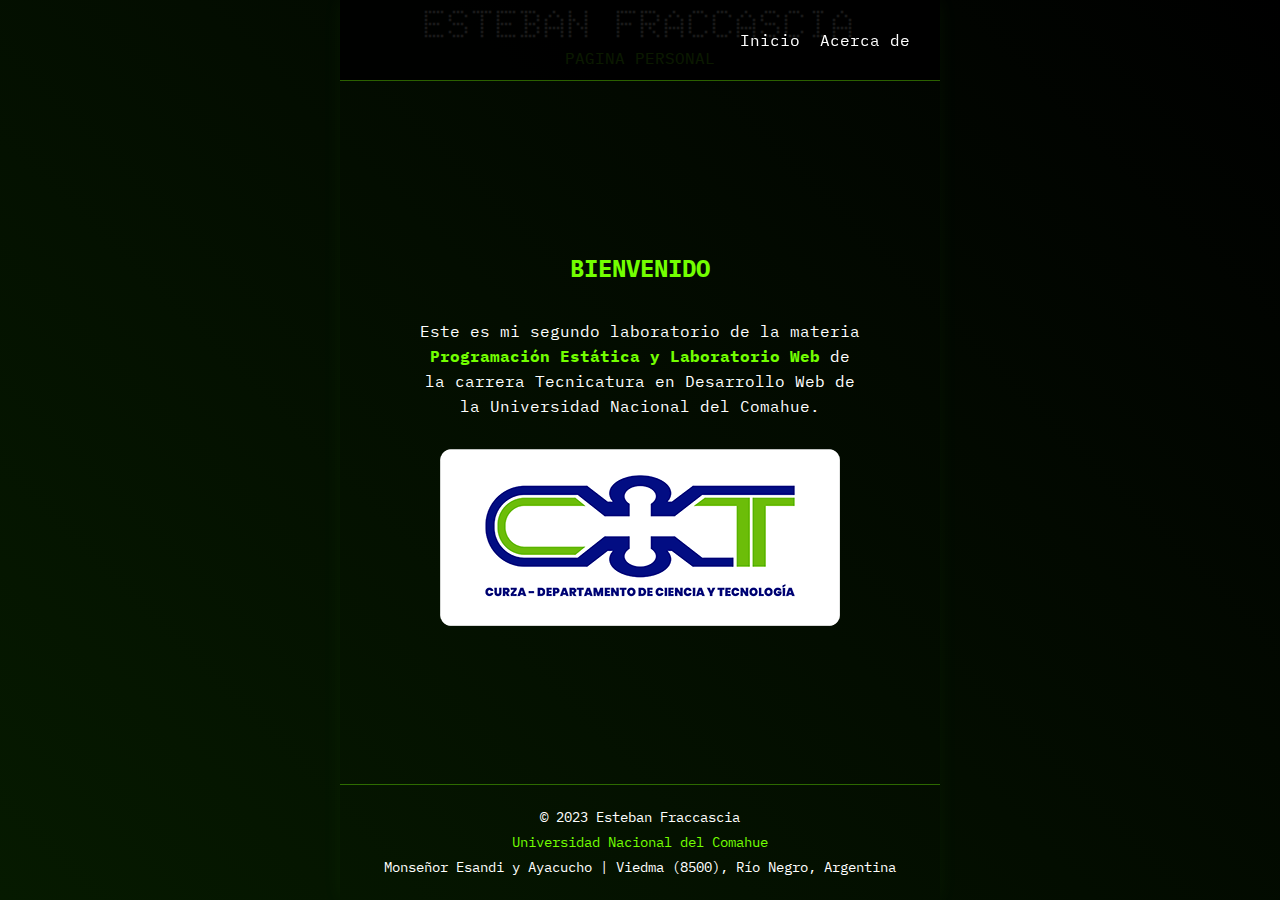
<file: index.html>
<!DOCTYPE html>
<html lang="es">
  <head>
    <meta charset="UTF-8" />
    <meta name="viewport" content="width=device-width, initial-scale=1.0" />
    <link rel="stylesheet" href="styles.css" />
    <title>Esteban Fraccascia</title>
  </head>
  <body>
    <div class="contenedor">
      <header>
        <h1>ESTEBAN FRACCASCIA</h1>
        <p>PAGINA PERSONAL</p>
        <nav>
          <ul>
            <li><a href="#">Inicio</a></li>
            <li><a href="acercade.html">Acerca de</a></li>
          </ul>
        </nav>
      </header>
      <main>
        <h2>BIENVENIDO</h2>
        <p>
          Este es mi segundo laboratorio de la materia
          <span>Programación Estática y Laboratorio Web</span> de la carrera
          Tecnicatura en Desarrollo Web de la Universidad Nacional del Comahue.
        </p>
        <a href="https://web.curza.uncoma.edu.ar/tecnologia" target="_blank"
          ><img src="img/dpto-ciencia-tecnologia.png" alt="" class="uncoma"
        /></a>
      </main>
      <footer>
        <p>© 2023 Esteban Fraccascia</p>
        <p>
          <a href="https://web.curza.uncoma.edu.ar/" target="_blank"
            >Universidad Nacional del Comahue</a
          >
        </p>
        <p>Monseñor Esandi y Ayacucho | Viedma (8500), Río Negro, Argentina</p>
      </footer>
    </div>
  </body>
</html>
</file>
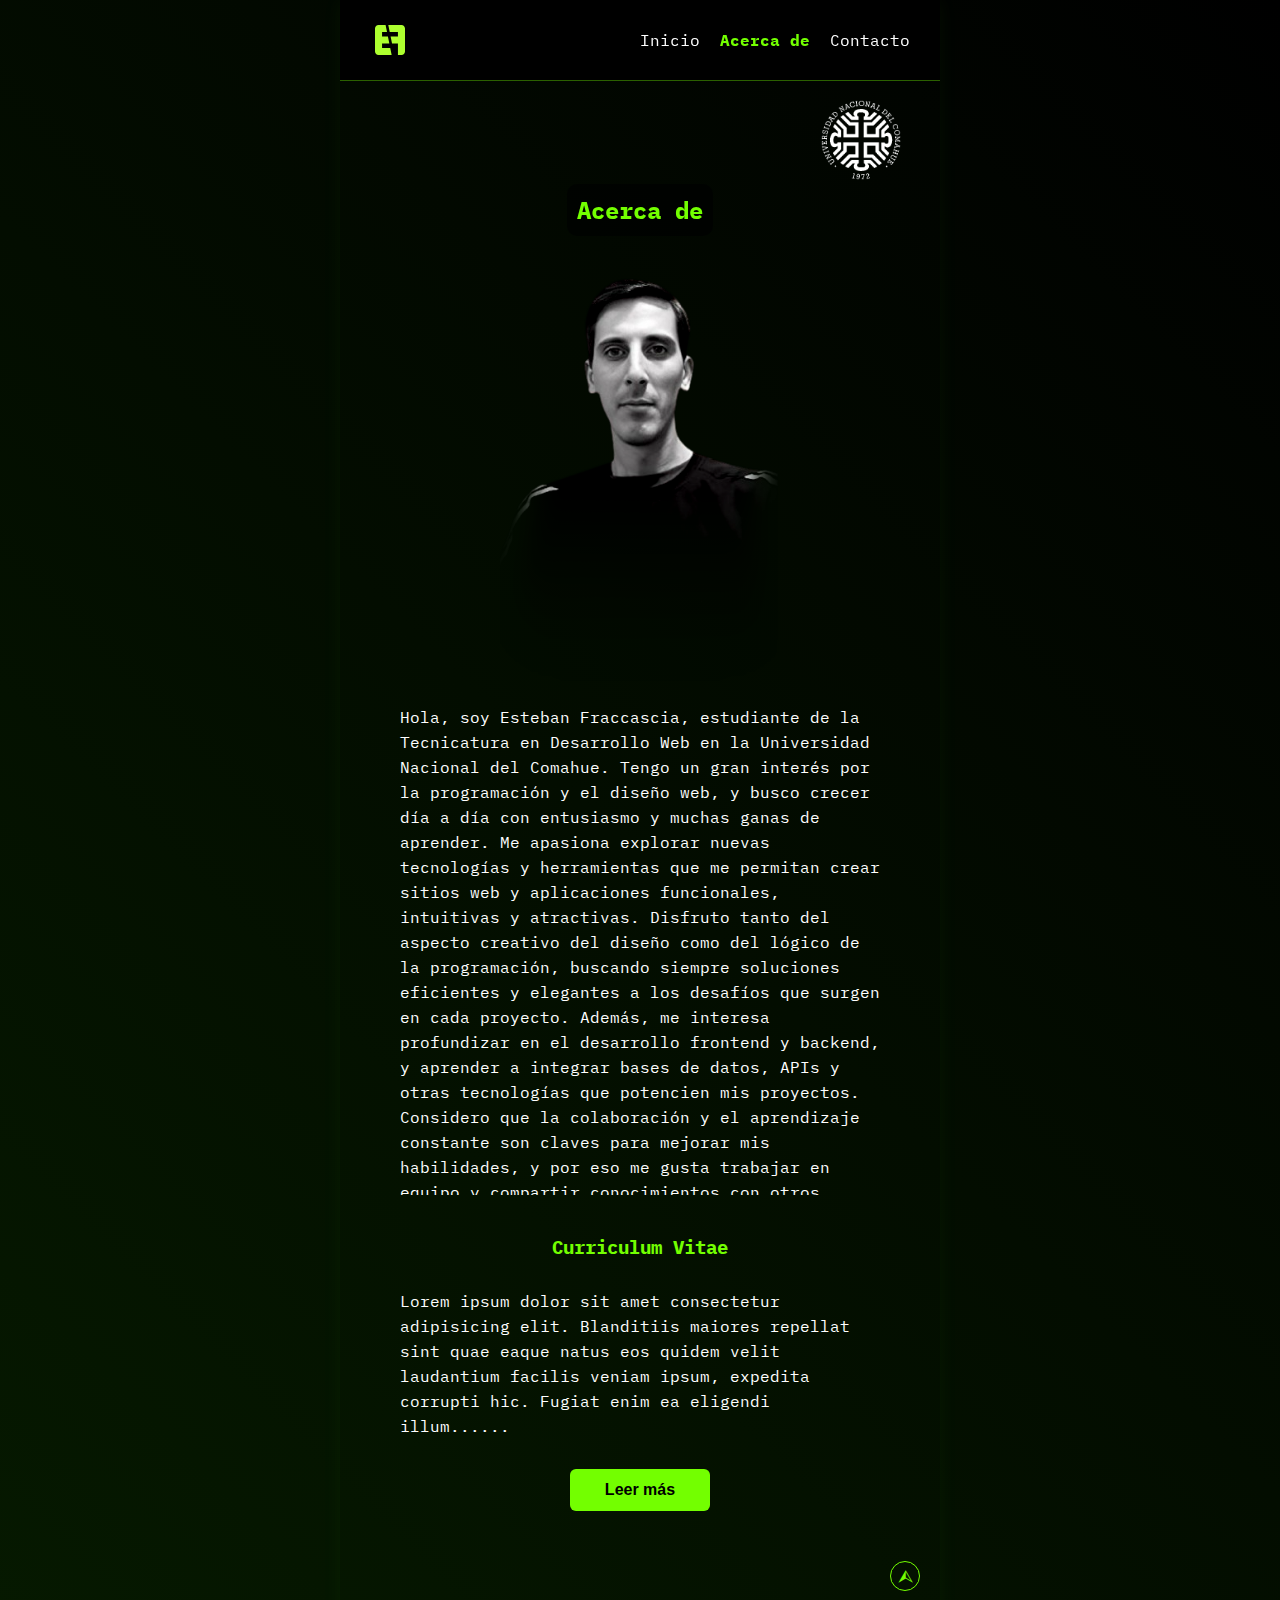
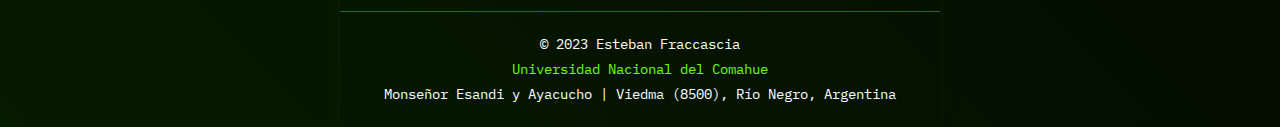
<file: acercade.html>
<!DOCTYPE html>
<html lang="es">
  <head>
    <meta charset="UTF-8" />
    <meta name="viewport" content="width=device-width, initial-scale=1.0" />
    <link rel="stylesheet" href="styles.css" />
    <title>Esteban Fraccascia | Acerca de</title>
  </head>
  <body>
    <div class="contenedor">
      <header>
        <nav>
          <img src="img/logo.svg" alt="logo" class="logo" />
          <ul>
            <li><a href="index.html">Inicio</a></li>
            <li class="active"><a href="acercade.html">Acerca de</a></li>
            <li><a href="contacto.html">Contacto</a></li>
          </ul>
        </nav>
        <div class="hero">
          <div class="titulo">
            <h1>ESTEBAN FRACCASCIA</h1>
            <p>LABORATORIO PELW</p>
          </div>
          <div>
            <a href="https://web.curza.uncoma.edu.ar/tecnologia" target="_blank"
              ><img src="img/logo_curza.png" alt="" class="uncoma"
            /></a>
          </div>
        </div>
      </header>
      <main>
        <h2 class="sticky">Acerca de</h2>
        <img src="img/yo.png" alt="Esteban Fraccascia" class="yo" />
        <article class="acercade">
          <p>
            Hola, soy Esteban Fraccascia, estudiante de la Tecnicatura en
            Desarrollo Web en la Universidad Nacional del Comahue. Tengo un gran
            interés por la programación y el diseño web, y busco crecer día a
            día con entusiasmo y muchas ganas de aprender. Me apasiona explorar
            nuevas tecnologías y herramientas que me permitan crear sitios web y
            aplicaciones funcionales, intuitivas y atractivas. Disfruto tanto
            del aspecto creativo del diseño como del lógico de la programación,
            buscando siempre soluciones eficientes y elegantes a los desafíos
            que surgen en cada proyecto. Además, me interesa profundizar en el
            desarrollo frontend y backend, y aprender a integrar bases de datos,
            APIs y otras tecnologías que potencien mis proyectos. Considero que
            la colaboración y el aprendizaje constante son claves para mejorar
            mis habilidades, y por eso me gusta trabajar en equipo y compartir
            conocimientos con otros desarrolladores. Mi objetivo es seguir
            creciendo profesionalmente, desarrollando proyectos que no solo sean
            técnicamente sólidos, sino que también generen un impacto positivo
            para los usuarios. Estoy abierto a nuevas oportunidades, desafíos y
            experiencias que me permitan seguir aprendiendo y evolucionando en
            el mundo del desarrollo web.
          </p>
        </article>
        <article class="curriculum">
          <h3>Curriculum Vitae</h3>
          <p id="texto_corto">
            Lorem ipsum dolor sit amet consectetur adipisicing elit. Blanditiis
            maiores repellat sint quae eaque natus eos quidem velit laudantium
            facilis veniam ipsum, expedita corrupti hic. Fugiat enim ea eligendi
            illum......
          </p>
          <button id="leer_mas" class="button" type="button">Leer más</button>
          <button id="leer_menos" class="button" type="button">Leer menos</button>
        </article>
        <a href="#top" class="goUp">⮙</a>
      </main>
      <footer>
        <p>© 2023 Esteban Fraccascia</p>
        <p>
          <a href="https://web.curza.uncoma.edu.ar/" target="_blank"
            >Universidad Nacional del Comahue</a
          >
        </p>
        <p>Monseñor Esandi y Ayacucho | Viedma (8500), Río Negro, Argentina</p>
      </footer>
    </div>
    <script src="leer_mas.js"></script>
  </body>
</html>
</file>
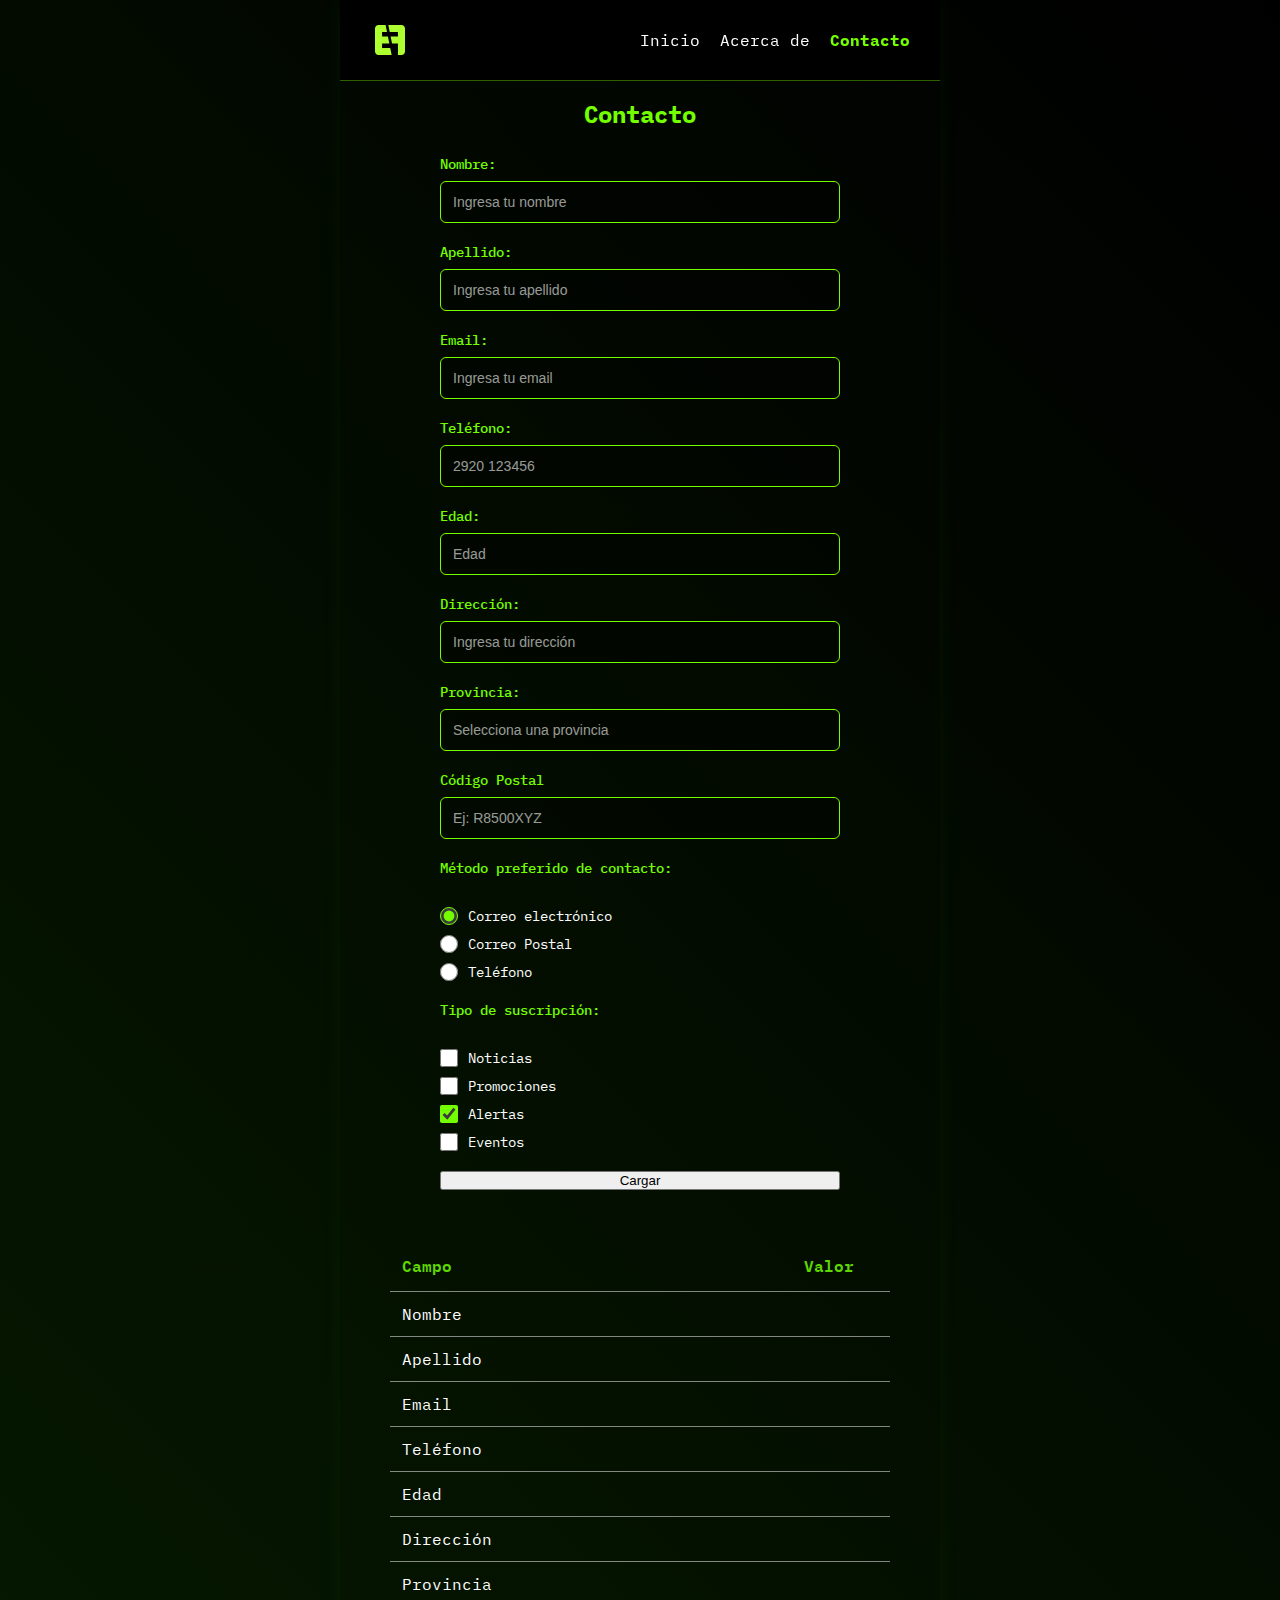
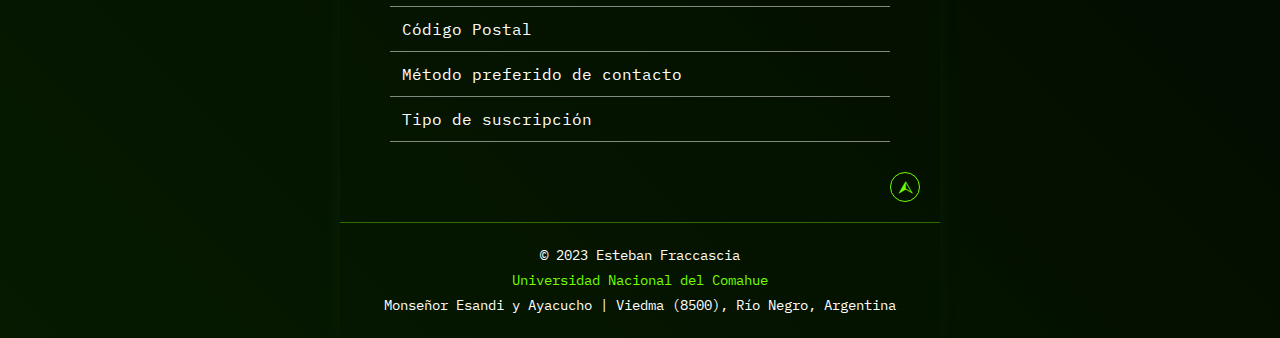
<file: contacto.html>
<!DOCTYPE html>
<html lang="es">
  <head>
    <meta charset="UTF-8" />
    <meta name="viewport" content="width=device-width, initial-scale=1.0" />
    <link rel="stylesheet" href="styles.css" />
    <title>Esteban Fraccascia | Contacto</title>
  </head>
  <body>
    <div class="contenedor">
      <header>
        <nav>
          <img src="img/logo.svg" alt="logo" class="logo" />
          <ul>
            <li><a href="index.html">Inicio</a></li>
            <li><a href="acercade.html">Acerca de</a></li>
            <li class="active"><a href="contacto.html">Contacto</a></li>
          </ul>
        </nav>
        <div class="titulo">
          <h1>ESTEBAN FRACCASCIA</h1>
          <p>LABORATORIO PELW</p>
        </div>
      </header>
      <main>
        <section class="formulario">
          <div>
            <h2>Contacto</h2>
            <form action="">
              <div>
                <label for="nombre">Nombre:</label>
                <input
                  type="text"
                  id="nombre"
                  name="nombre"
                  maxlength="20"
                  required
                  placeholder="Ingresa tu nombre"
                />
              </div>
              <div>
                <label for="apellido">Apellido:</label>
                <input
                  type="text"
                  id="apellido"
                  name="apellido"
                  maxlength="20"
                  placeholder="Ingresa tu apellido"
                />
              </div>
              <div>
                <label for="email">Email:</label>
                <input
                  type="email"
                  id="email"
                  name="email"
                  required
                  placeholder="Ingresa tu email"
                />
              </div>
              <div>
                <label for="telefono">Teléfono:</label>
                <input
                  type="tel"
                  id="telefono"
                  name="telefono"
                  required
                  placeholder="2920 123456"
                />
              </div>
              <div>
                <label for="edad">Edad:</label>
                <input
                  type="number"
                  id="edad"
                  name="edad"
                  min="16"
                  max="120"
                  required
                  placeholder="Edad"
                />
              </div>
              <div>
                <label for="direccion">Dirección:</label>
                <input
                  type="text"
                  id="direccion"
                  name="direccion"
                  required
                  placeholder="Ingresa tu dirección"
                />
              </div>
              <div>
                <label for="provincia">Provincia:</label>
                <input
                  type="text"
                  id="provincia"
                  name="provincia"
                  list="provincias-patagonicas"
                  placeholder="Selecciona una provincia"
                />
                <datalist id="provincias-patagonicas">
                  <option value="Río Negro"></option>
                  <option value="Neuquén"></option>
                  <option value="Chubut"></option>
                  <option value="Santa Cruz"></option>
                  <option value="Tierra del Fuego"></option>
                </datalist>
              </div>
              <div>
                <label for="codigo_postal">Código Postal</label>
                <input
                  type="text"
                  id="codigo_postal"
                  name="codigo_postal"
                  pattern="[A-Z]\d{4}[A-Z]{3}"
                  placeholder="Ej: R8500XYZ"
                  required
                />
              </div>
              <div class="metodo-contacto">
                <label>Método preferido de contacto:</label>
                <div class="radio-options">
                  <label>
                    <input
                      type="radio"
                      id="contacto-email"
                      name="metodo_contacto"
                      value="correo_electronico"
                      checked
                    />
                    Correo electrónico
                  </label>
                  <label>
                    <input
                      type="radio"
                      id="contacto-postal"
                      name="metodo_contacto"
                      value="correo_postal"
                    />
                    Correo Postal
                  </label>
                  <label>
                    <input
                      type="radio"
                      id="contacto-telefono"
                      name="metodo_contacto"
                      value="telefono"
                    />
                    Teléfono
                  </label>
                </div>
              </div>
              <div class="suscripcion-tipo">
                <label>Tipo de suscripción:</label>
                <div class="checkbox-options">
                  <label>
                    <input
                      type="checkbox"
                      name="suscripcion"
                      value="noticias"
                    />
                    Noticias
                  </label>
                  <label>
                    <input
                      type="checkbox"
                      name="suscripcion"
                      value="promociones"
                    />
                    Promociones
                  </label>
                  <label>
                    <input
                      type="checkbox"
                      name="suscripcion"
                      value="alertas"
                      checked
                    />
                    Alertas
                  </label>
                  <label>
                    <input type="checkbox" name="suscripcion" value="eventos" />
                    Eventos
                  </label>
                </div>
              </div>
              <div>
                <button type="button">Cargar</button>
              </div>
            </form>
          </div>
        </section>
        <section class="tabla-datos">
          <table>
            <thead>
              <tr>
                <th>Campo</th>
                <th>Valor</th>
              </tr>
            </thead>
            <tbody>
              <tr>
                <td>Nombre</td>
                <td></td>
              </tr>
              <tr>
                <td>Apellido</td>
                <td></td>
              </tr>
              <tr>
                <td>Email</td>
                <td></td>
              </tr>
              <tr>
                <td>Teléfono</td>
                <td></td>
              </tr>
              <tr>
                <td>Edad</td>
                <td></td>
              </tr>
              <tr>
                <td>Dirección</td>
                <td></td>
              </tr>
              <tr>
                <td>Provincia</td>
                <td></td>
              </tr>
              <tr>
                <td>Código Postal</td>
                <td></td>
              </tr>
              <tr>
                <td>Método preferido de contacto</td>
                <td></td>
              </tr>
              <tr>
                <td>Tipo de suscripción</td>
                <td></td>
              </tr>
            </tbody>
          </table>
        </section>
        <a href="#top" class="goUp">⮙</a>
      </main>
      <footer>
        <p>© 2023 Esteban Fraccascia</p>
        <p>
          <a href="https://web.curza.uncoma.edu.ar/" target="_blank"
            >Universidad Nacional del Comahue</a
          >
        </p>
        <p>Monseñor Esandi y Ayacucho | Viedma (8500), Río Negro, Argentina</p>
      </footer>
    </div>
  </body>
</html>
</file>
<file: styles.css>
@import url('https://fonts.googleapis.com/css2?family=Doto:wght@100..900&family=IBM+Plex+Mono:ital,wght@0,100;0,200;0,300;0,400;0,500;0,600;0,700;1,100;1,200;1,300;1,400;1,500;1,600;1,700&display=swap');
/* reset */
* {
    margin: 0;
    padding: 0;
    box-sizing: border-box;
}

html {
    overflow-y: scroll;
    scroll-behavior: smooth;
}

body {
    font-family: 'IBM Plex Mono', monospace;
    min-height: 100vh;
    background: linear-gradient(45deg, rgb(6, 26, 0), rgb(0, 0, 0));
    display: flex;
    justify-content: center;
    -webkit-font-smoothing: antialiased;
    -moz-osx-font-smoothing: grayscale;
}

.contenedor {
    display: flex;
    flex-direction: column;
    min-height: 100vh;
    max-width: 600px;
    width: 100%;
    margin: 0 auto;
    text-align: center;
    box-shadow: 0 0 20px rgba(115, 255, 0, 0.05);
}

.button {
    width: 140px;
    padding: 12px 24px;
    background: rgb(115, 255, 0);
    color: black;
    border: none;
    border-radius: 6px;
    font-family: 'Inter', Arial, Helvetica, sans-serif;
    font-size: 16px;
    font-weight: 600;
    cursor: pointer;
    margin-top: 10px;
}

.button:hover {
    background: rgb(95, 215, 0);
}

.button:active {
    box-shadow: 0 2px 6px rgba(115, 255, 0, 0.3);
}

/* header */

.titulo {
    opacity: 0;
    animation: titulo-fade-in 1.5s ease-in forwards;
}

@keyframes titulo-fade-in {
    from {
        opacity: 0;
    }

    to {
        opacity: 1;
    }
}

header h1 {
    font-family: Doto, sans-serif;
    font-size: 40px;
    color: white;
    font-weight:500;
}

header p {
    color: rgb(115, 255, 0);
}

/* nav */
nav {
    display: flex;
    align-items: center;
    justify-content:end;
    border-bottom: 1px solid rgba(115, 255, 0, 0.377);
    position: fixed;
    top: 0;
    width: 600px;
    background: rgba(0, 0, 0, 0.9);
    z-index: 1000;

    .logo {
        width: 30px;
        margin-right: auto;
        margin-left: 35px;
    }


    ul {
        display: flex;
        list-style: none;
        gap: 20px;
        padding: 30px;

        li {
            a {
                color: white;
                text-decoration: none;
            }
            a:hover {
                color: rgb(115, 255, 0);
            }
            &.active a {
                color: rgb(115, 255, 0);
                font-weight: bold;
            }
            a:visited {
                color: none;
            }
        }
    }
}

/* main */
main {
    flex: 1;
    color: white;
    display: flex;
    flex-direction: column;
    align-items: center;
    justify-content: center;
}

main p {
    margin: 10px 0px 30px 0px;
    padding: 0px 80px 0px 80px;
    line-height: 25px;
}

main p span {
    color: rgb(115, 255, 0);
    font-weight: bold;
}

main h2 {
    color: rgb(115, 255, 0);
    margin: 30px 0 25px 0;
}
.contenedor header .hero .uncoma {
    width: 80px;
    transition: all 0.3s ease-in-out;
    animation: moveCurza 5s;
}

@keyframes moveCurza {
    50% {
        transform: rotateY(180deg);
    }
}

main .uncoma:hover {
    transform: scale(1.05);
}

main article h3 {
    color: rgb(115, 255, 0);
    margin-bottom: 30px;
}

main article p {
    text-align: left;
    padding: 0 60px 20px 60px;
}


/* formulario */
.formulario {
    width: 400px;
    display: flex;
    justify-content: center;
    align-items: center;
}

.formulario > div {
    width: 100%;
    text-align: left;
}

.formulario h2 {
    margin: 30px 0 25px 0;
    color: rgb(115, 255, 0);
    text-align: center;
}

.formulario form {
    width: 100%;
}

.formulario form > div {
    display: flex;
    flex-direction: column;
    gap: 8px;
    margin-bottom: 20px;
    width: 100%;
}
.formulario label {
    font-weight: 500;
    color: rgb(115, 255, 0);
    font-size: 14px;
}

.formulario input[type="text"],
.formulario input[type="email"],
.formulario input[type="tel"],
.formulario input[type="number"] {
    padding: 12px;
    border: 1px solid rgb(115, 255, 0);
    border-radius: 6px;
    background: rgba(0, 0, 0, 0.3);
    color: white;
    font-family: 'Inter', Arial, Helvetica, sans-serif;
    font-size: 14px;
    width: 100%;
}

.formulario input:focus {
    outline: none;
    box-shadow: 0 0 8px rgba(115, 255, 0, 0.5);
    border-color: rgb(115, 255, 0);
}

.formulario input::placeholder {
    color: rgba(255, 255, 255, 0.6);
}
.metodo-contacto,
.suscripcion-tipo {
    margin-bottom: 20px;
}

.metodo-contacto > label,
.suscripcion-tipo > label {
    font-weight: 500;
    color: rgb(115, 255, 0);
    font-size: 14px;
    margin-bottom: 12px;
    display: block;
}

.radio-options,
.checkbox-options {
    display: flex;
    flex-direction: column;
    gap: 10px;
    margin-top: 10px;
}

.radio-options label,
.checkbox-options label {
    display: flex;
    align-items: center;
    gap: 10px;
    color: white !important;
    font-size: 14px;
    cursor: pointer;
    font-weight: normal !important;
    margin-bottom: 0 !important;
}

.formulario input[type="radio"],
.formulario input[type="checkbox"] {
    width: 18px;
    height: 18px;
    accent-color: rgb(115, 255, 0);
    cursor: pointer;
}

/* Tabla datos Form */
table {
    width: 500px;
    margin: 30px 0 50px 0;
    border-collapse: collapse;
}

table th, table td {
    padding: 12px;
    text-align: left;
    border-bottom: 1px solid rgba(255, 255, 255, 0.5);
}

table th {
    color: rgb(95, 215, 0);
    font-weight: 600;
}

.yo {
    width: 280px;
    margin-top: 30px;
}


/* footer */
footer {
    font-size: 14px;
    color: white;
    padding: 20px;
    line-height: 25px;
    border-top: 1px solid rgba(115, 255, 0, 0.377);
}


footer a {
    color: rgb(115, 255, 0);
    text-decoration: none;
}

.tabla-datos {
    margin-bottom: 30px;
}

.goUp {
    width: 30px;
    height: 30px;
    color: rgb(115, 255, 0);
    border: 1px solid rgb(115, 255, 0);
    border-radius: 50%;
    display: flex;
    justify-content: center;
    align-items: center;
    line-height: 1;
    font-size: 18px;
    cursor: pointer;
    margin-left: auto;
    margin-right: 20px;
    margin-bottom: 20px;
    margin-top: -50px;
    text-decoration: none;
}

.sticky {
    position: sticky;
    top: 180px;
    background-color: rgba(0, 0, 0, 0.60);
    padding: 10px;
    z-index: 999;
    margin: 0;
    border-radius: 10px;
}

.acercade {
    max-height: 500px;
    overflow: auto;
    margin-bottom: 40px;
}

/* barra de scroll acerca de*/
.acercade::-webkit-scrollbar {
    width: 8px;
}

.acercade::-webkit-scrollbar-track {
    background: #011f00;
}

.acercade::-webkit-scrollbar-thumb {
    background: rgb(62, 133, 5);
}

.acercade::-webkit-scrollbar-thumb:hover {
    background: rgb(115, 255, 0);
}

.curriculum {
    margin-bottom: 100px;
    p {
        margin-bottom: 0;
    }
}

.hero {
    display: flex;
    margin-top: 100px;
    justify-content: center;
    align-items: center;
    gap: 10px;
}

.portada {
    width: 450px;
    height: auto;
    margin-bottom: 30px;
    border-radius: 10px;
}
</file>
